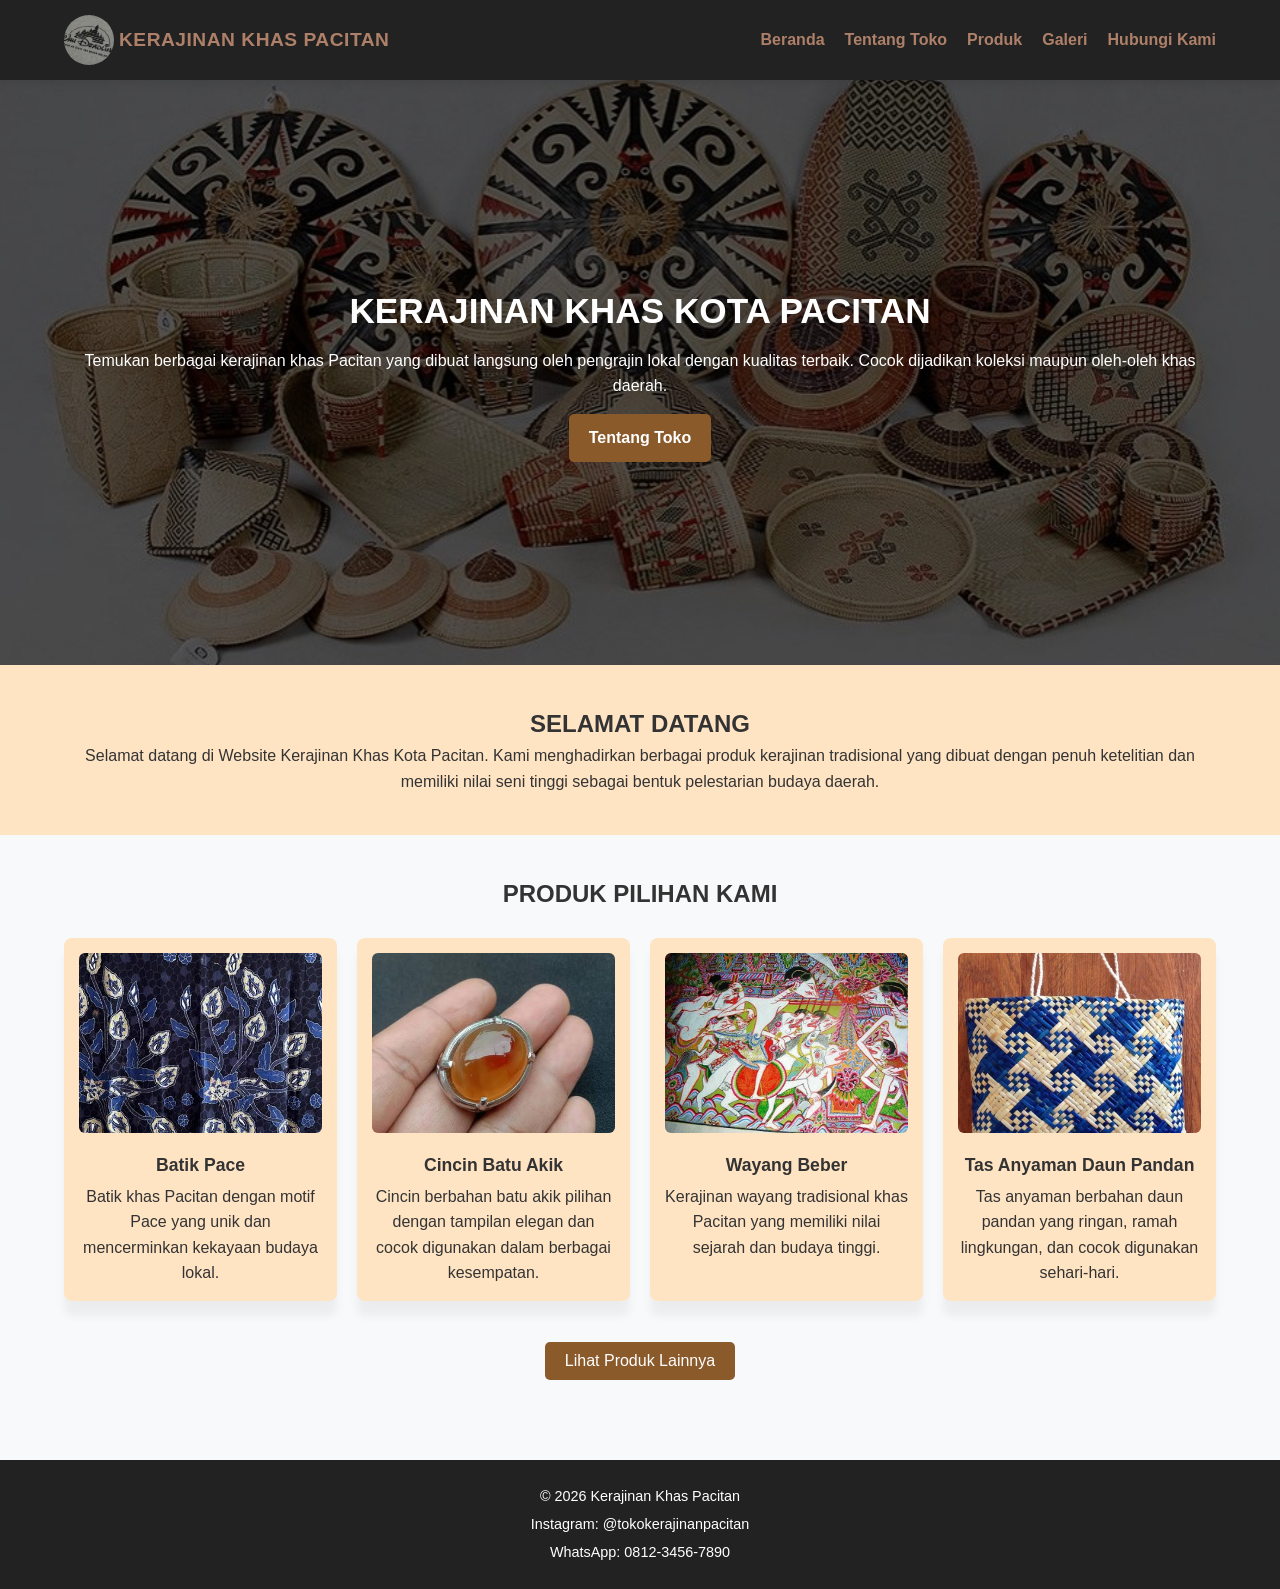
<file: index.html>
<!DOCTYPE html>
<html lang="id">
<head>
    <meta charset="UTF-8">
    <meta name="viewport" content="width=device-width, initial-scale=1.0">
    <title>Toko Kerajinan Khas Pacitan</title>
    <link rel="stylesheet" href="style.css">
</head>
<body>
    <header>
        <div class="logo">
            <img src="img/logo.jpg" alt="Logo Toko Kerajinan">
            <h2>KERAJINAN KHAS PACITAN</h2>
        </div>
        <nav>
            <ul>
                <li><a href="index.html">Beranda</a></li>
                <li><a href="tentang.html">Tentang Toko</a></li>
                <li><a href="produk.html">Produk</a></li>
                <li><a href="galeri.html">Galeri</a></li>
                <li><a href="hubungi.html">Hubungi Kami</a></li>
            </ul>
        </nav>
    </header>

    <section class="hero">
        <div class="hero-text">
            <h1>KERAJINAN KHAS KOTA PACITAN</h1>
            <p>Temukan berbagai kerajinan khas Pacitan yang dibuat langsung oleh pengrajin lokal dengan kualitas terbaik.
                Cocok dijadikan koleksi maupun oleh-oleh khas daerah.</p>
            <a href="tentang.html">
                <button>Tentang Toko</button>
            </a>
        </div>
        <div class="background-hero">
            <img src="img/background.jpg" alt="Foto Background">
        </div>
    </section>

    <section class="deskripsi">
        <h2>SELAMAT DATANG</h2>
        <p>Selamat datang di Website Kerajinan Khas Kota Pacitan. Kami menghadirkan berbagai produk kerajinan tradisional 
            yang dibuat dengan penuh ketelitian dan memiliki nilai seni tinggi sebagai bentuk pelestarian budaya daerah.</p>
    </section>

    <section class="produk">
        <h1>PRODUK PILIHAN KAMI</h1>
        <div class="produk-container">
            <div class="kartu">
                <img src="img/batikpace.jpg" alt="Produk 1">
                <h3>Batik Pace</h3>
                <p>Batik khas Pacitan dengan motif Pace yang unik dan mencerminkan kekayaan budaya lokal.</p>
            </div>
            <div class="kartu">
                <img src="img/batuakik.jpg" alt="Produk 2">
                <h3>Cincin Batu Akik</h3>
                <p>Cincin berbahan batu akik pilihan dengan tampilan elegan dan cocok digunakan dalam berbagai kesempatan.</p>
            </div>
            <div class="kartu">
                <img src="img/wayangbeber.jpg" alt="Produk 3">
                <h3>Wayang Beber</h3>
                <p>Kerajinan wayang tradisional khas Pacitan yang memiliki nilai sejarah dan budaya tinggi.</p>
            </div>
            <div class="kartu">
                <img src="img/daunpandan.jpg" alt="Produk 4">
                <h3>Tas Anyaman Daun Pandan</h3>
                <p>Tas anyaman berbahan daun pandan yang ringan, ramah lingkungan,
                    dan cocok digunakan sehari-hari.</p>
            </div>
        </div><br>
        <a href="produk.html">
            <button>Lihat Produk Lainnya</button>
        </a>
    </section>

    <footer>
        <p>&copy; 2026 Kerajinan Khas Pacitan</p>
        <p>Instagram: @tokokerajinanpacitan</p>
        <p>WhatsApp: 0812-3456-7890</p>
    </footer>

</body>
</html>
</file>
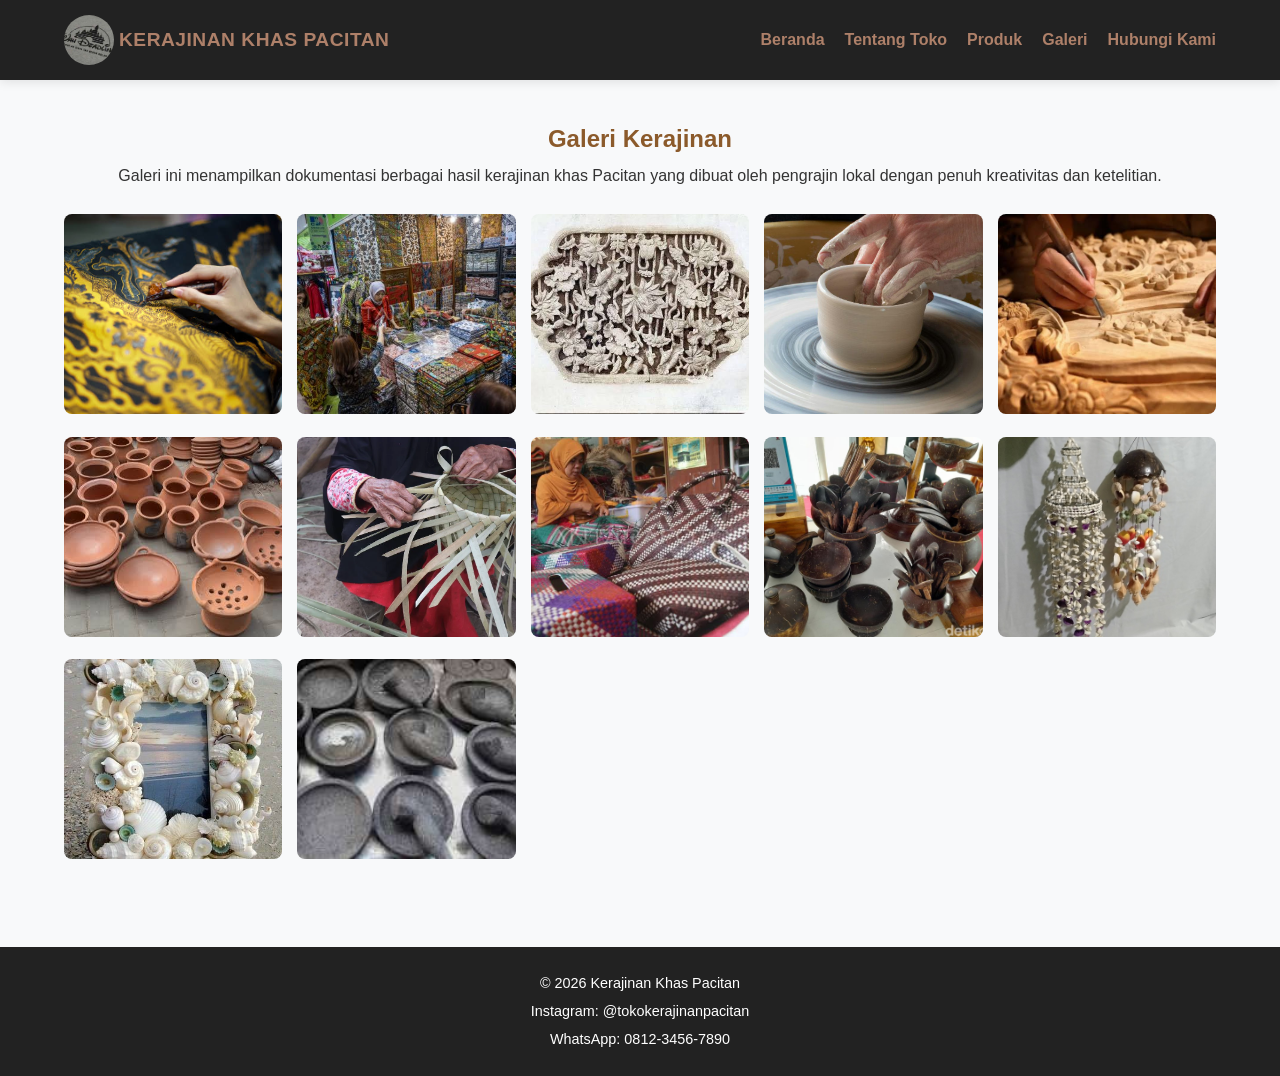
<file: galeri.html>
<!DOCTYPE html>
<html lang="id">
<head>
    <meta charset="UTF-8">
    <meta name="viewport" content="width=device-width, initial-scale=1.0">
    <title>Galeri | Toko Kerajinan Khas Pacitan</title>
    <link rel="stylesheet" href="style.css">
</head>
<body>
    <header>
        <div class="logo">
            <img src="img/logo.jpg" alt="Logo Toko Kerajinan">
            <h2>KERAJINAN KHAS PACITAN</h2>
        </div>
        <nav>
            <ul>
                <li><a href="index.html">Beranda</a></li>
                <li><a href="tentang.html">Tentang Toko</a></li>
                <li><a href="produk.html">Produk</a></li>
                <li><a href="galeri.html">Galeri</a></li>
                <li><a href="hubungi.html">Hubungi Kami</a></li>
            </ul>
        </nav>
    </header>

    <main>
        <section class="judul-halaman">
            <h1>Galeri Kerajinan</h1>
            <p>Galeri ini menampilkan dokumentasi berbagai hasil kerajinan khas
                Pacitan yang dibuat oleh pengrajin lokal dengan penuh kreativitas
                dan ketelitian.</p>
        </section>

        <section class="galeri-container">
            <div class="galeri-item">
                <img src="img/Galeri1.jpeg" alt="Foto Galeri 1">
            </div>
            <div class="galeri-item">
                <img src="img/Galeri2.jpg" alt="Foto Galeri 2">
            </div>
            <div class="galeri-item">
                <img src="img/galeri3.jpg" alt="Foto Galeri 3">
            </div>
            <div class="galeri-item">
                <img src="img/galeri4.jpg" alt="Foto Galeri 4">
            </div>
            <div class="galeri-item">
                <img src="img/galeri5.jpg" alt="Foto Galeri 5">
            </div>
            <div class="galeri-item">
                <img src="img/galeri6.jpg" alt="Foto Galeri 6">
            </div>
            <div class="galeri-item">
                <img src="img/galeri7.jpg" alt="Foto Galeri 7">
            </div>
            <div class="galeri-item">
                <img src="img/galeri8.jpg" alt="Foto Galeri 8">
            </div>
            <div class="galeri-item">
                <img src="img/galeri9.jpeg" alt="Foto Galeri 9">
            </div>
            <div class="galeri-item">
                <img src="img/galeri10.jpg" alt="Foto Galeri 10">
            </div>
            <div class="galeri-item">
                <img src="img/galeri11.jpg" alt="Foto Galeri 11">
            </div>
            <div class="galeri-item">
                <img src="img/galeri12.jpg" alt="Foto Galeri 12">
            </div>
        </section>
    </main>

    <footer>
        <p>&copy; 2026 Kerajinan Khas Pacitan</p>
        <p>Instagram: @tokokerajinanpacitan</p>
        <p>WhatsApp: 0812-3456-7890</p>
    </footer>
</body>
</html>
</file>
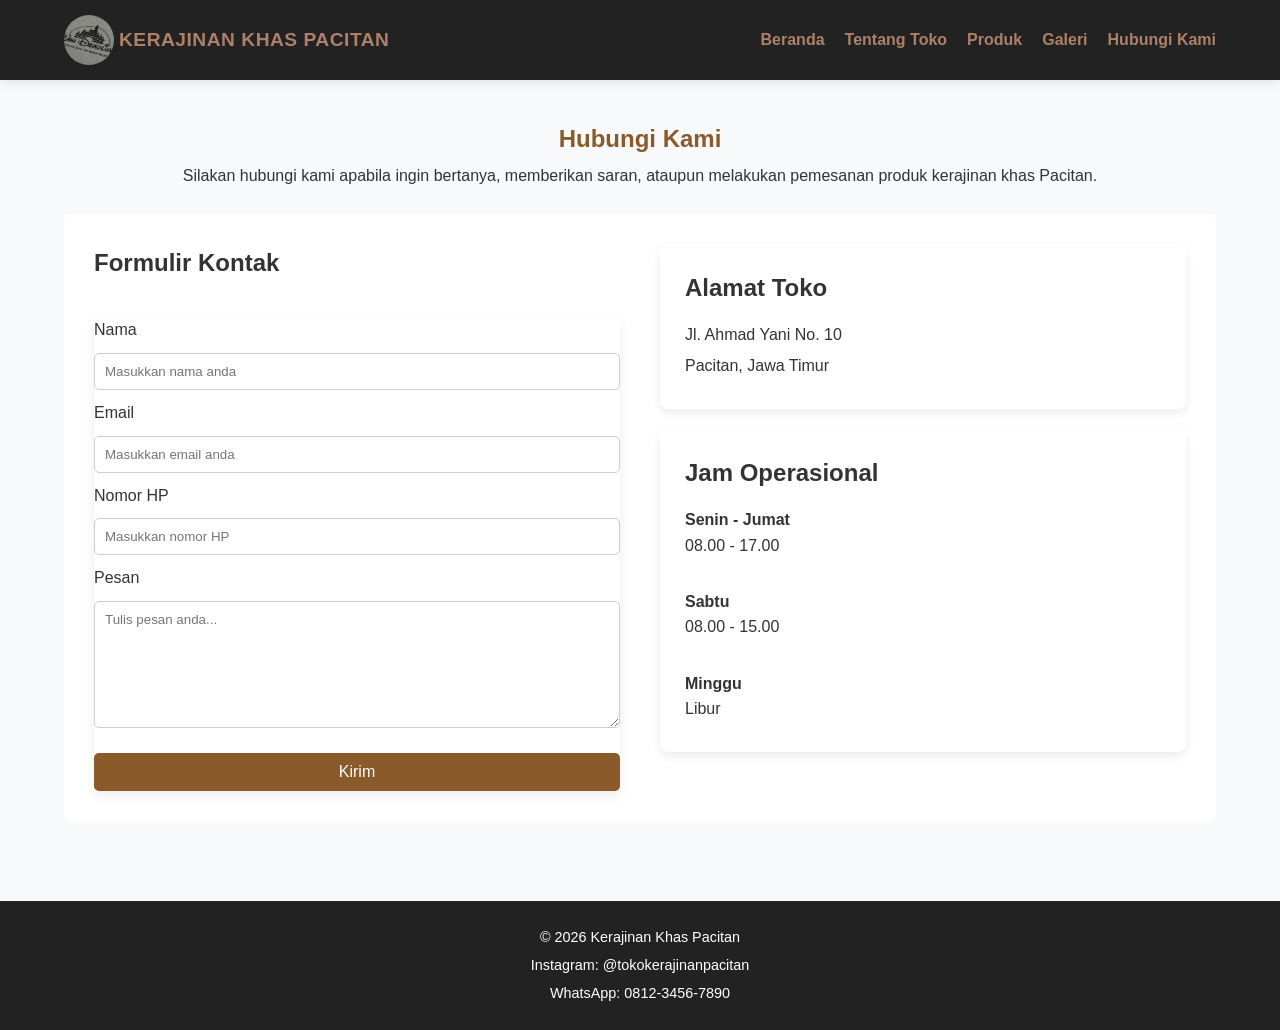
<file: hubungi.html>
<!DOCTYPE html>
<html lang="id">
<head>
    <meta charset="UTF-8">
    <meta name="viewport" content="width=device-width, initial-scale=1.0">
    <title>Kontak | Toko Kerajinan Khas Pacitan</title>
    <link rel="stylesheet" href="style.css">
</head>
<body>
    <header>
        <div class="logo">
            <img src="img/logo.jpg" alt="Logo Toko Kerajinan">
            <h2>KERAJINAN KHAS PACITAN</h2>
        </div>
        <nav>
            <ul>
                <li><a href="index.html">Beranda</a></li>
                <li><a href="tentang.html">Tentang Toko</a></li>
                <li><a href="produk.html">Produk</a></li>
                <li><a href="galeri.html">Galeri</a></li>
                <li><a href="hubungi.html">Hubungi Kami</a></li>
            </ul>
        </nav>
    </header>

    <main>
        <section class="judul-halaman">
            <h1>Hubungi Kami</h1>
            <p>Silakan hubungi kami apabila ingin bertanya, memberikan saran,
                ataupun melakukan pemesanan produk kerajinan khas Pacitan.</p>
        </section>

        <section class="kontak-container">
            <div class="form-kontak">
                <h2>Formulir Kontak</h2>
                <form action="">
                    <label for="nama">Nama</label>
                    <input type="text" id="nama" name="nama" placeholder="Masukkan nama anda">
                    <label for="email">Email</label>
                    <input type="email" id="email" name="email" placeholder="Masukkan email anda">
                    <label for="telpon">Nomor HP</label>
                    <input type="text" id="telpon" name="telpon" placeholder="Masukkan nomor HP">
                    <label for="pesan">Pesan</label>
                    <textarea id="pesan" name="pesan" rows="7" placeholder="Tulis pesan anda..."></textarea>

                    <button type="submit">Kirim</button>
                </form>
            </div>

            <div class="info-kontak">
                <div class="card-info">
                    <h2>Alamat Toko</h2>
                    <p>Jl. Ahmad Yani No. 10</p>
                    <p>Pacitan, Jawa Timur</p>
                </div>
                <div class="card-info">
                    <h2>Jam Operasional</h2>
                    <h4>Senin - Jumat</h4>
                    <p>08.00 - 17.00</p>
                    <br>
                    <h4>Sabtu</h4>
                    <p>08.00 - 15.00</p>
                    <br>
                    <h4>Minggu</h4>
                    <p>Libur</p>
                </div>
            </div>
        </section>
    </main>

    <footer>
        <p>&copy; 2026 Kerajinan Khas Pacitan</p>
        <p>Instagram: @tokokerajinanpacitan</p>
        <p>WhatsApp: 0812-3456-7890</p>
    </footer>
</body>
</html>
</file>
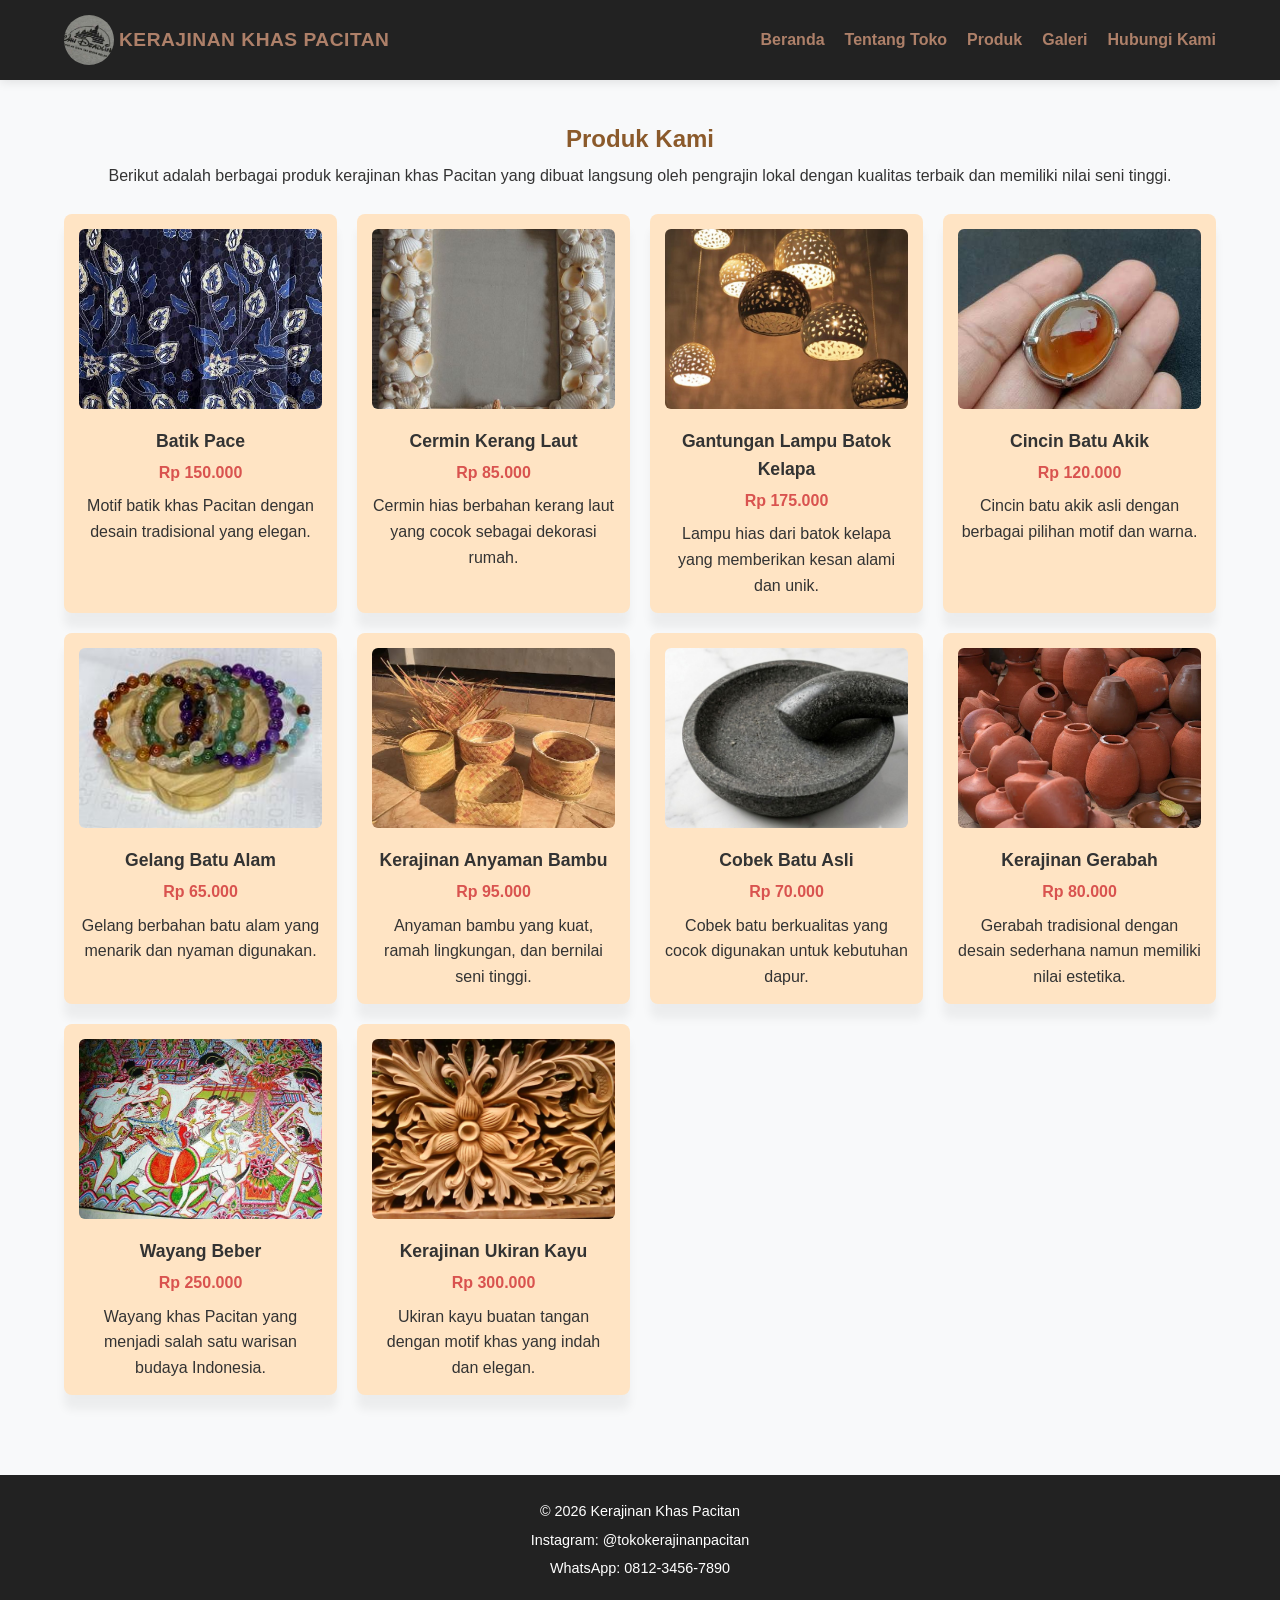
<file: produk.html>
<!DOCTYPE html>
<html lang="id">
<head>
    <meta charset="UTF-8">
    <meta name="viewport" content="width=device-width, initial-scale=1.0">
    <title>Produk | Toko Kerajinan Khas Pacitan</title>
    <link rel="stylesheet" href="style.css">
</head>
<body>
    <header>
        <div class="logo">
            <img src="img/logo.jpg" alt="Logo Toko Kerajinan">
            <h2>KERAJINAN KHAS PACITAN</h2>
        </div>
        <nav>
            <ul>
                <li><a href="index.html">Beranda</a></li>
                <li><a href="tentang.html">Tentang Toko</a></li>
                <li><a href="produk.html">Produk</a></li>
                <li><a href="galeri.html">Galeri</a></li>
                <li><a href="hubungi.html">Hubungi Kami</a></li>
            </ul>
        </nav>
    </header>

    <main>
        <section class="judul-halaman">
            <h1>Produk Kami</h1>
            <p>Berikut adalah berbagai produk kerajinan khas Pacitan yang dibuat
                langsung oleh pengrajin lokal dengan kualitas terbaik dan memiliki
                nilai seni tinggi.</p>
        </section>

        <section class="produk-container">
            <div class="kartu">
                <img src="img/batikpace.jpg" alt="Produk 1">
                <h3>Batik Pace</h3>
                <h4>Rp 150.000</h4>
                <p>Motif batik khas Pacitan dengan desain tradisional yang elegan.</p>
            </div>
            <div class="kartu">
                <img src="img/keranglaut.jpg" alt="Produk 2">
                <h3>Cermin Kerang Laut</h3>
                <h4>Rp 85.000</h4>
                <p>Cermin hias berbahan kerang laut yang cocok sebagai dekorasi rumah.</p>
            </div>
            <div class="kartu">
                <img src="img/batokkelapa.jpg" alt="Produk 3">
                <h3>Gantungan Lampu Batok Kelapa</h3>
                <h4>Rp 175.000</h4>
                <p>Lampu hias dari batok kelapa yang memberikan kesan alami dan unik.</p>
            </div>
            <div class="kartu">
                <img src="img/batuakik.jpg" alt="Produk 4">
                <h3>Cincin Batu Akik</h3>
                <h4>Rp 120.000</h4>
                <p>Cincin batu akik asli dengan berbagai pilihan motif dan warna.</p>
            </div>
            <div class="kartu">
                <img src="img/gelangbatu.jpeg" alt="Produk 5">
                <h3>Gelang Batu Alam</h3>
                <h4>Rp 65.000</h4>
                <p>Gelang berbahan batu alam yang menarik dan nyaman digunakan.</p>
            </div>
            <div class="kartu">
                <img src="img/bambu.jpg" alt="Produk 6">
                <h3>Kerajinan Anyaman Bambu</h3>
                <h4>Rp 95.000</h4>
                <p>Anyaman bambu yang kuat, ramah lingkungan, dan bernilai seni tinggi.</p>
            </div>
            <div class="kartu">
                <img src="img/cobekbatu.jpg" alt="Produk 7">
                <h3>Cobek Batu Asli</h3>
                <h4>Rp 70.000</h4>
                <p>Cobek batu berkualitas yang cocok digunakan untuk kebutuhan dapur.</p>
            </div>
            <div class="kartu">
                <img src="img/gerabah.jpg" alt="Produk 8">
                <h3>Kerajinan Gerabah</h3>
                <h4>Rp 80.000</h4>
                <p>Gerabah tradisional dengan desain sederhana namun memiliki nilai estetika.</p>
            </div>
            <div class="kartu">
                <img src="img/wayangbeber.jpg" alt="Produk 9">
                <h3>Wayang Beber</h3>
                <h4>Rp 250.000</h4>
                <p> Wayang khas Pacitan yang menjadi salah satu warisan budaya Indonesia.</p>
            </div>
            <div class="kartu">
                <img src="img/ukirkayu.jpg" alt="Produk 10">
                <h3>Kerajinan Ukiran Kayu</h3>
                <h4>Rp 300.000</h4>
                <p>Ukiran kayu buatan tangan dengan motif khas yang indah dan elegan.</p>
            </div>
        </section>
    </main>

    <footer>
        <p>&copy; 2026 Kerajinan Khas Pacitan</p>
        <p>Instagram: @tokokerajinanpacitan</p>
        <p>WhatsApp: 0812-3456-7890</p>
    </footer>
</body>
</html>
</file>
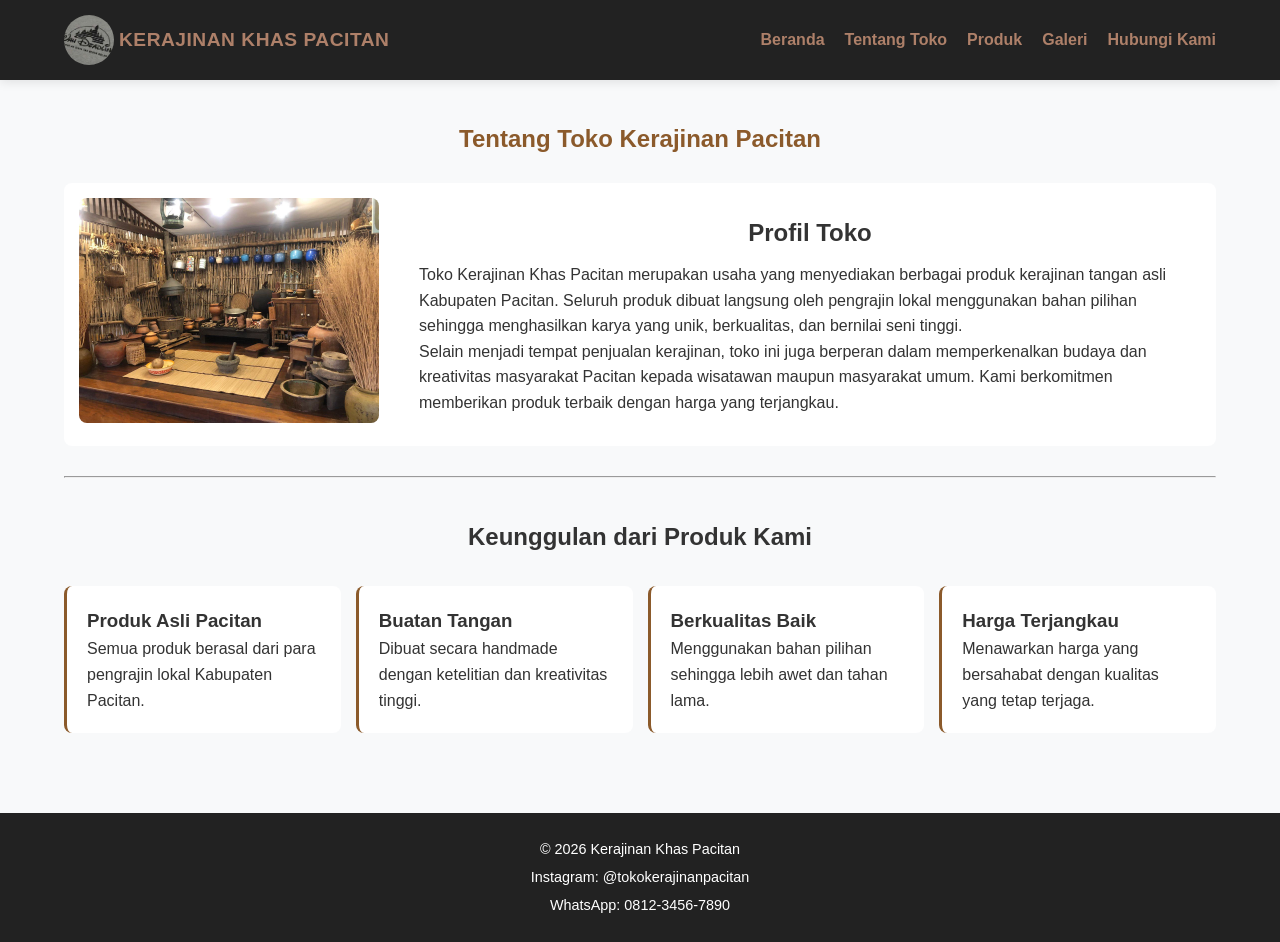
<file: tentang.html>
<!DOCTYPE html>
<html lang="id">
<head>
    <meta charset="UTF-8">
    <meta name="viewport" content="width=device-width, initial-scale=1.0">
    <title>Tentang | Toko Kerajinan Khas Pacitan</title>
    <link rel="stylesheet" href="style.css">
</head>
<body>
    <header>
        <div class="logo">
            <img src="img/logo.jpg" alt="Logo Toko Kerajinan">
            <h2>KERAJINAN KHAS PACITAN</h2>
        </div>
        <nav>
            <ul>
                <li><a href="index.html">Beranda</a></li>
                <li><a href="tentang.html">Tentang Toko</a></li>
                <li><a href="produk.html">Produk</a></li>
                <li><a href="galeri.html">Galeri</a></li>
                <li><a href="hubungi.html">Hubungi Kami</a></li>
            </ul>
        </nav>
    </header>

    <main>
        <section class="judul-halaman">
            <h1>Tentang Toko Kerajinan Pacitan</h1>
        </section>
        <section class="profil-toko">
            <div class="gambar-toko">
                <img src="img/fototoko.jpg" alt="Foto Toko Kerajinan Pacitan">
            </div>
            <div class="isi-profil">
                <h2>Profil Toko</h2>
                <p>Toko Kerajinan Khas Pacitan merupakan usaha yang menyediakan berbagai
                    produk kerajinan tangan asli Kabupaten Pacitan. Seluruh produk dibuat
                    langsung oleh pengrajin lokal menggunakan bahan pilihan sehingga
                    menghasilkan karya yang unik, berkualitas, dan bernilai seni tinggi.</p>
                <p>Selain menjadi tempat penjualan kerajinan, toko ini juga berperan
                    dalam memperkenalkan budaya dan kreativitas masyarakat Pacitan kepada
                    wisatawan maupun masyarakat umum. Kami berkomitmen memberikan produk
                    terbaik dengan harga yang terjangkau.</p>
            </div>
        </section><hr>

        <section class="keunggulan">
            <h1>Keunggulan dari Produk Kami</h1>
            <div class="keunggulan-container">
                <div class="item">
                    <h3>Produk Asli Pacitan</h3>
                    <p>Semua produk berasal dari para pengrajin lokal Kabupaten Pacitan.</p>
                </div>
                <div class="item">
                    <h3>Buatan Tangan</h3>
                    <p>Dibuat secara handmade dengan ketelitian dan kreativitas tinggi.</p>
                </div>
                <div class="item">
                    <h3>Berkualitas Baik</h3>
                    <p>Menggunakan bahan pilihan sehingga lebih awet dan tahan lama.</p>
                </div>
                <div class="item">
                    <h3>Harga Terjangkau</h3>
                    <p>Menawarkan harga yang bersahabat dengan kualitas yang tetap terjaga.</p>
                </div>
            </div>
        </section>
    </main>

    <footer>
        <p>&copy; 2026 Kerajinan Khas Pacitan</p>
        <p>Instagram: @tokokerajinanpacitan</p>
        <p>WhatsApp: 0812-3456-7890</p>
    </footer>
</body>
</html>
</file>
<file: style.css>
* {
    margin: 0;
    padding: 0;
    box-sizing: border-box;
    font-family:'Segoe UI', Tahoma, Geneva, Verdana, sans-serif;
}

body {
    background-color: #f8f9fa;
    color: #333;
    line-height: 1.6;
}

a {
    text-decoration: none;
    color: inherit;
}

header {
    background-color: #222;
    display: flex;
    justify-content: space-between;
    align-items: center;
    padding: 15px 5%;
    box-shadow: 0 2px 10px rgba(0,0,0,0.1);
    position: sticky;
    top: 0;
    z-index: 1000;
}

.logo {
    display: flex;
    align-items: center;
    gap: 5px;
}

.logo img {
    width: 50px;
    height: 50px;
    border-radius: 50%;
    object-fit: cover;
}

.logo h2 {
    font-size: 1.2rem;
    color: #ae8069;
    letter-spacing: 0.5px;
}

nav ul {
    display: flex;
    list-style: none;
    gap: 20px;
}

nav ul li a {
    font-weight: 600;
    color: #ae8069;
    transition: color 0.3s;
}

nav ul li a:hover {
    color: maroon;
}

.hero {
    position: relative;
    height: 65vh;
    display: flex;
    align-items: center;
    justify-content: left;
    text-align:center;
    color: white;
}

.hero-text{
    position: relative;
    z-index: 2;
    width: 100%;
    height: 100%;
    background: rgba(0,0,0,0.65);
    padding: 60px;
    display: flex;
    flex-direction: column;
    justify-content: center;
}

.hero-text h1 {
    font-size: 2.2rem;
    margin-bottom: 8px;
}

.hero-text a button {
    display:inline-block;
    margin-top: 15px;
    padding: 15px 20px;
    background-color: #8b5a2b;
    color: white;
    border-radius: 5px;
    font-weight: bold;
}

.hero-text a button:hover {
    background-color: #6e4520;
}

.background-hero {
    position:absolute;
    top: 0;
    left: 0;
    width: 100%;
    height: 100%;
}

.background-hero img {
    width: 100%;
    height: 100%;
    object-fit: cover;
}

main {
    padding: 40px 5%;
}

.judul-halaman {
    text-align: center;
    margin-bottom: 25px;
}

.judul-halaman h1 {
    color: #8b5a2b;
    margin-bottom: 5px;
}

.deskripsi {
    padding: 40px 5%;
    text-align: center;
    background-color:bisque;
    
}

.produk {
    text-align: center;
    padding: 40px 5%;
}

.produk-container {
    display: grid;
    grid-template-columns: repeat(auto-fit, minmax(220px, 1fr));
    gap: 20px;
    margin-top: 25px;
}

.kartu {
    background-color: bisque;
    border-radius: 8px;
    padding: 15px;
    box-shadow: 0 15px 10px rgba(0,0,0,0.05);
    text-align: center;
    transition: transform 0.2s;
}

.kartu:hover {
    transform: translateY(-5px);
}

.kartu img {
    width: 100%;
    height: 180px;
    object-fit: cover;
    border-radius: 6px;
    margin-bottom: 10px;
}

.kartu h3 {
    font-size: 1.1rem;
    margin-bottom: 5px;
}

.kartu h4 {
    color: #d9534f;
    margin-bottom: 8px;
}

button {
    background-color: #8b5a2b;
    color: white;
    border: none;
    padding: 10px 20px;
    border-radius: 5px;
    cursor: pointer;
    font-size: 1rem;
    margin-top: 15px;
}

button:hover {
    background-color: #6e4520;
}

.profil-toko {
    display: flex;
    gap: 40px;
    align-items: center;
    margin-bottom: 30px;
    background: white;
    padding: 15px;
    border-radius: 8px;
}

.isi-profil h2 {
    text-align:center;
    margin-bottom: 10px;
}

.gambar-toko img {
    width: 300px;
    border-radius: 8px;
}

.keunggulan h1 {
    margin-top: 40px;
    margin-bottom: 30px;
    text-align: center;
}

.keunggulan-container {
    display: grid;
    grid-template-columns: repeat(auto-fit, minmax(200px, 1fr));
    gap: 15px;
    margin-top: 20px;
}

.item {
    background: white;
    padding: 20px;
    border-radius: 8px;
    border-left: 3px solid #8b5a2b;
}

.galeri-container {
    display: grid;
    grid-template-columns: repeat(auto-fit, minmax(200px, 1fr));
    gap: 15px;
}

.galeri-item img {
    width: 100%;
    height: 200px;
    object-fit: cover;
    border-radius: 8px;
}

.kontak-container {
    display: flex;
    gap: 40px;
    background: white;
    padding: 30px;
    border-radius: 8px;
}

.form-kontak, .info-kontak {
    flex:1;
    display:flex;
    flex-direction:column;
    gap:20px;
}

.form-kontak form {
    display: flex;
    flex-direction: column;
    gap: 10px;
    margin-top: 15px;
    box-shadow:0 4px 10px rgba(0,0,0,0.08);
}

.form-kontak input, .form-kontak textarea {
    width: 100%;
    padding: 10px;
    border: 1px solid #ccc;
    border-radius: 5px;
}

.card-info{
    background:white;
    border-radius:8px;
    padding:25px;
    box-shadow:0 4px 10px rgba(0,0,0,0.08);
}

.card-info h2{
    margin-bottom:15px;
}

.card-info p{
    margin-bottom:5px;
}

footer {
    background-color: #222;
    color: white;
    text-align: center;
    padding: 20px;
    margin-top: 40px;
    font-size: 0.9rem;
}

footer p {
    margin: 5px 0;
}

@media (max-width: 768px) {
    header, 
    .profil-toko, 
    .kontak-container {
        flex-direction: column;
        text-align: center;
    }

    nav ul {
        flex-wrap: wrap;
        justify-content: center;
    }

    .gambar-toko img {
        width: 100%;
    }
}
</file>
